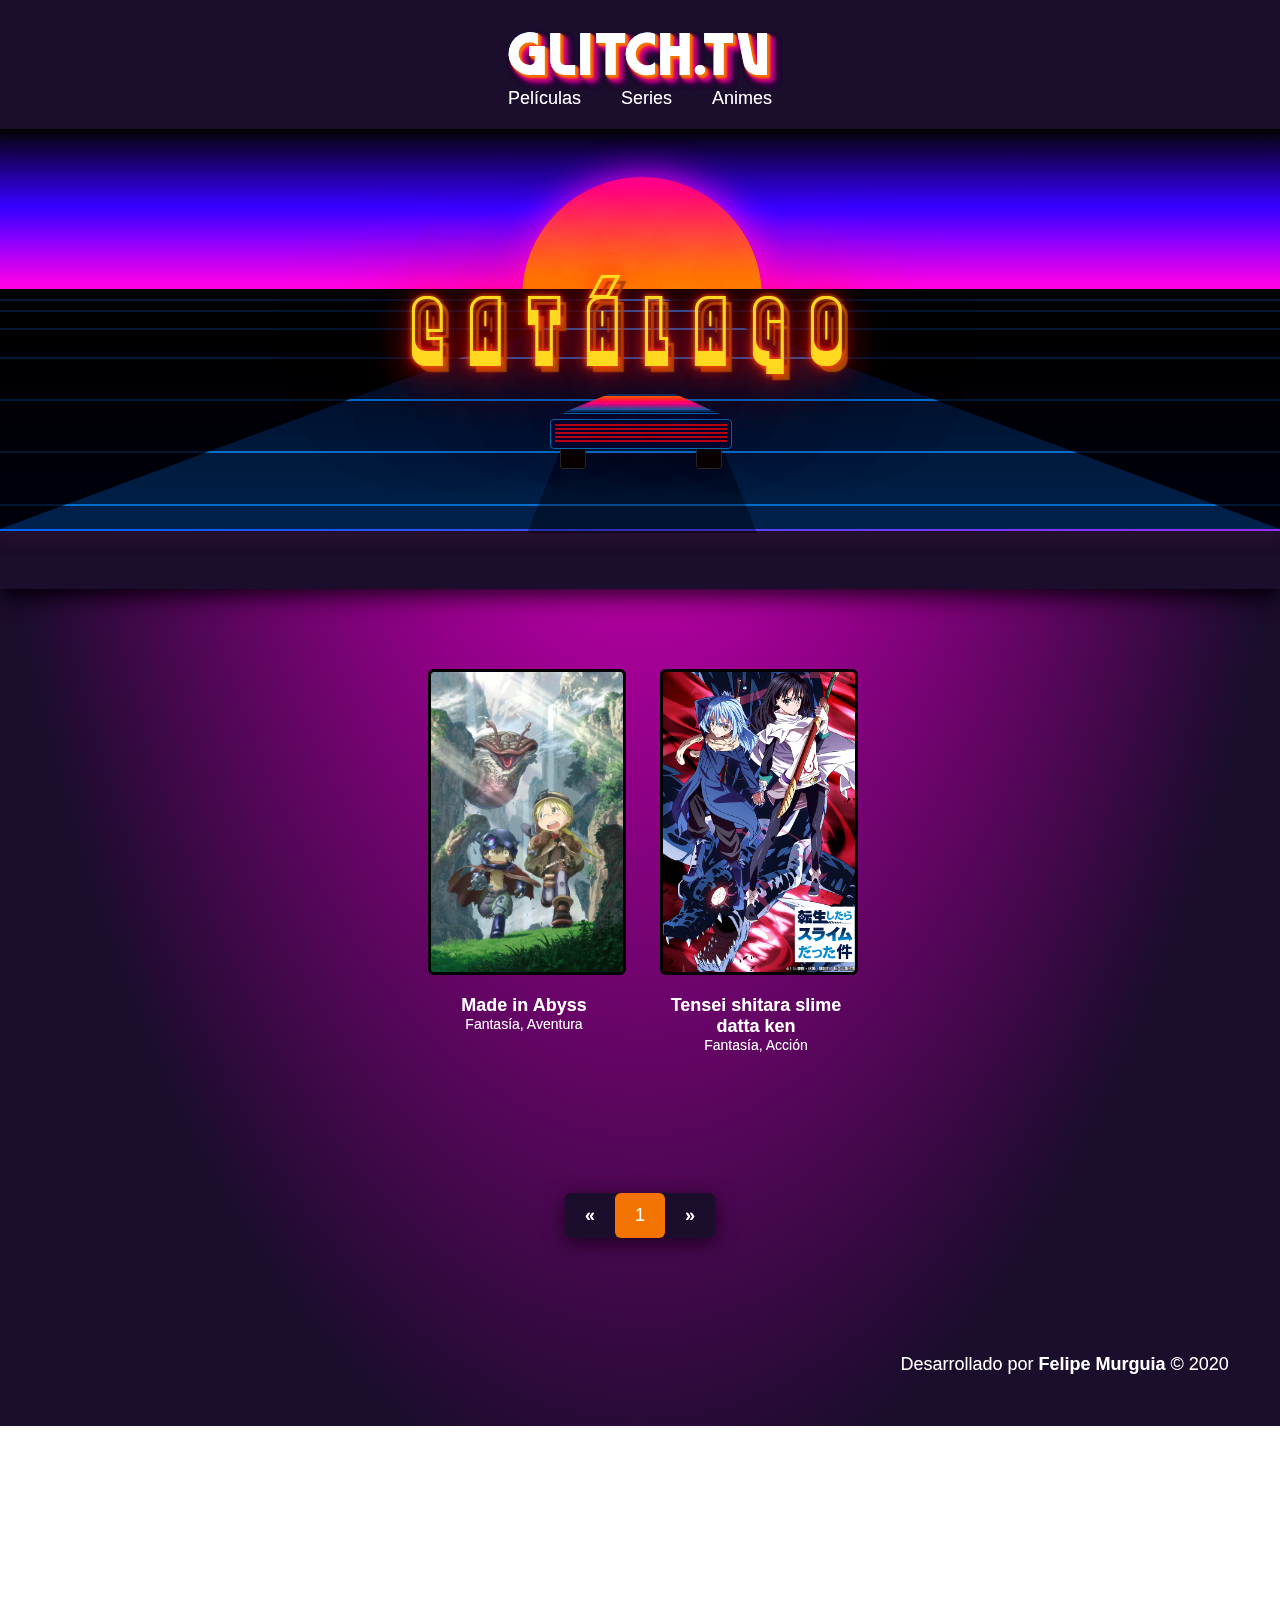
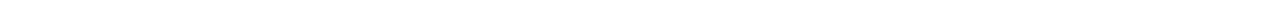
<file: anime.html>
<!DOCTYPE html>
<html>
  <head>
    <meta charset="UTF-8" />
    <title>Cargando...</title>
    <meta name="viewport" content="width=device-width, initial-scale=1" />
    <link rel="stylesheet" href="./assets/css/plyr.css" />
    <link rel="stylesheet" href="./assets/css/index.css" />
    <link rel="stylesheet" href="./assets/css/reusable.css" />

    <style>
      body {
        background: radial-gradient(
          ellipse farthest-corner at center top,
          rgb(170, 0, 78) 0%,
          rgb(109, 0, 166) 100%
        );
      }
    </style>
  </head>

  <body onload="loadAnime();">
    <header class="content_nav">
      <a
        href="./index.html"
        class="glitch_nav_text no_select"
        data-glitch="Glitch.TV"
        >Glitch.TV</a
      >
      <nav class="flex_row center_flex">
        <a class="navigation_element" href="./catalogo_peliculas.html"
          >Películas</a
        >
        <a class="navigation_element" href="./catalogo_series.html">Series</a>
        <a class="navigation_element" href="./catalogo_animes.html">Animes</a>
      </nav>
    </header>

    <div id="circular_loader" class="circular_loader"><div></div></div>

    <section
      id="principal_section"
      class="flex_column center_flex"
      style="padding: 60px 0"
    >
      <div class="movie_info_container">
        <div class="flex_row">
          <div class="movie_poster">
            <img id="movie_poster" />
          </div>
          <div class="movie_info">
            <h1 id="movie_title" class="movie_title mg_bottom"></h1>
            <ul class="movie_details">
              <li>Género: <span id="movie_gender"></span></li>
              <li>Año de estreno: <span id="movie_year"></span></li>
            </ul>
          </div>
        </div>

        <div class="movie_sinopsis justify_text">
          <h1 class="mg_bottom" style="text-align: center">Sinopsis</h1>
          <span id="movie_sinopsis"> </span>
        </div>
      </div>

      <div class="pagination no_select">
        <a class="big_prev center_flex" onclick="prevEpisode();"
          ><b>&laquo;</b></a
        >
        <a class="listacapitulos center_flex active">
          Lista de episodios
          <select
            id="select_episodes"
            style="margin-top: 10px"
            onchange="setEpisodeNumber(getEpisodeNumber())"
          ></select>
        </a>
        <a class="big_next center_flex" onclick="nextEpisode();"
          ><b>&raquo;</b></a
        >
      </div>

      <div class="video_container" style="margin: 0">
        <video id="player" controls playsinline poster="">
          <source id="video_source" type="video/mp4" />
        </video>
      </div>
    </section>

    <footer class="footer_copyright">
      Desarrollado por
      <a class="bold" href="https://felipemurguia.com" target="blank"
        ><b>Felipe Murguia</b></a
      >
      © 2020
    </footer>

    <script type="text/javascript" src="./assets/js/plyr.js"></script>
    <script type="text/javascript" src="./assets/js/index.js"></script>
    <script type="text/javascript" src="./assets/js/plyrplayer.js"></script>
  </body>
</html>
</file>
<file: assets/css/plyr.css>
/*Este cumulo de código, es uno que te proporciona Plyr Player. Plyr es un reproductor que personaliza al default de Chrome. Agrega un mejor botón,
barra de reproducción, pantalla completa, pantalla fija y con la capacidad de soportar varios subtítulos*/
@keyframes plyr-progress{to{background-position:25px 0}}@keyframes plyr-popup{0%{opacity:.5;transform:translateY(10px)}to{opacity:1;transform:translateY(0)}}@keyframes plyr-fade-in{from{opacity:0}to{opacity:1}}.plyr{-moz-osx-font-smoothing:grayscale;-webkit-font-smoothing:antialiased;direction:ltr;font-family:Avenir,"Avenir Next","Helvetica Neue","Segoe UI",Helvetica,Arial,sans-serif;font-variant-numeric:tabular-nums;font-weight:500;line-height:1.7;max-width:100%;min-width:200px;position:relative;text-shadow:none;transition:box-shadow .3s ease}.plyr audio,.plyr video{border-radius:inherit;height:auto;vertical-align:middle;width:100%}.plyr button{font:inherit;line-height:inherit;width:auto}.plyr:focus{outline:0}.plyr--full-ui{box-sizing:border-box}.plyr--full-ui *,.plyr--full-ui ::after,.plyr--full-ui ::before{box-sizing:inherit}.plyr--full-ui a,.plyr--full-ui button,.plyr--full-ui input,.plyr--full-ui label{touch-action:manipulation}.plyr__badge{background:#4f5b5f;border-radius:2px;color:#fff;font-size:9px;line-height:1;padding:3px 4px}.plyr--full-ui ::-webkit-media-text-track-container{display:none}.plyr__captions{animation:plyr-fade-in .3s ease;bottom:0;color:#fff;display:none;font-size:14px;left:0;padding:10px;position:absolute;text-align:center;transition:transform .4s ease-in-out;width:100%}.plyr__captions .plyr__caption{background:rgba(0,0,0,.8);border-radius:2px;-webkit-box-decoration-break:clone;box-decoration-break:clone;line-height:185%;padding:.2em .5em;white-space:pre-wrap}.plyr__captions .plyr__caption div{display:inline}.plyr__captions span:empty{display:none}@media (min-width:480px){.plyr__captions{font-size:16px;padding:20px}}@media (min-width:768px){.plyr__captions{font-size:18px}}.plyr--captions-active .plyr__captions{display:block}.plyr:not(.plyr--hide-controls) .plyr__controls:not(:empty)~.plyr__captions{transform:translateY(-40px)}.plyr__control{background:0 0;border:0;border-radius:3px;color:inherit;cursor:pointer;flex-shrink:0;overflow:visible;padding:7px;position:relative;transition:all .3s ease}.plyr__control svg{display:block;fill:currentColor;height:18px;pointer-events:none;width:18px}.plyr__control:focus{outline:0}.plyr__control.plyr__tab-focus{box-shadow:0 0 0 5px rgba(26,175,255,.5);outline:0}a.plyr__control{text-decoration:none}a.plyr__control::after,a.plyr__control::before{display:none}.plyr__control.plyr__control--pressed .icon--not-pressed,.plyr__control.plyr__control--pressed .label--not-pressed,.plyr__control:not(.plyr__control--pressed) .icon--pressed,.plyr__control:not(.plyr__control--pressed) .label--pressed{display:none}.plyr--audio .plyr__control.plyr__tab-focus,.plyr--audio .plyr__control:hover,.plyr--audio .plyr__control[aria-expanded=true]{background:#1aafff;color:#fff}.plyr--video .plyr__control svg{filter:drop-shadow(0 1px 1px rgba(0, 0, 0, .15))}.plyr--video .plyr__control.plyr__tab-focus,.plyr--video .plyr__control:hover,.plyr--video .plyr__control[aria-expanded=true]{background:#1aafff;color:#fff}.plyr__control--overlaid{background:rgba(26,175,255,.8);border:0;border-radius:100%;box-shadow:0 1px 1px rgba(0,0,0,.15);color:#fff;display:none;left:50%;padding:15px;position:absolute;top:50%;transform:translate(-50%,-50%);z-index:2}.plyr__control--overlaid svg{left:2px;position:relative}.plyr__control--overlaid:focus,.plyr__control--overlaid:hover{background:#1aafff}.plyr--playing .plyr__control--overlaid{opacity:0;visibility:hidden}.plyr--full-ui.plyr--video .plyr__control--overlaid{display:block}.plyr--full-ui ::-webkit-media-controls{display:none}.plyr__controls{align-items:center;display:flex;justify-content:flex-end;text-align:center}.plyr__controls .plyr__menu,.plyr__controls .plyr__progress,.plyr__controls .plyr__time,.plyr__controls .plyr__volume,.plyr__controls>.plyr__control{margin-left:5px}.plyr__controls .plyr__menu+.plyr__control,.plyr__controls .plyr__progress+.plyr__control,.plyr__controls>.plyr__control+.plyr__control,.plyr__controls>.plyr__control+.plyr__menu{margin-left:2px}.plyr__controls>.plyr__control:first-child,.plyr__controls>.plyr__control:first-child+[data-plyr=pause]{margin-left:0;margin-right:auto}.plyr__controls:empty{display:none}@media (min-width:480px){.plyr__controls .plyr__menu,.plyr__controls .plyr__progress,.plyr__controls .plyr__time,.plyr__controls .plyr__volume,.plyr__controls>.plyr__control{margin-left:10px}}.plyr--audio .plyr__controls{background:#fff;border-radius:inherit;color:#4f5b5f;padding:10px}.plyr--video .plyr__controls{background:linear-gradient(rgba(0,0,0,0),rgba(0,0,0,.7));border-bottom-left-radius:inherit;border-bottom-right-radius:inherit;bottom:0;color:#fff;left:0;padding:20px 5px 5px;position:absolute;right:0;transition:opacity .4s ease-in-out,transform .4s ease-in-out;z-index:3}@media (min-width:480px){.plyr--video .plyr__controls{padding:35px 10px 10px}}.plyr--video.plyr--hide-controls .plyr__controls{opacity:0;pointer-events:none;transform:translateY(100%)}.plyr [data-plyr=airplay],.plyr [data-plyr=captions],.plyr [data-plyr=fullscreen],.plyr [data-plyr=pip]{display:none}.plyr--airplay-supported [data-plyr=airplay],.plyr--captions-enabled [data-plyr=captions],.plyr--fullscreen-enabled [data-plyr=fullscreen],.plyr--pip-supported [data-plyr=pip]{display:inline-block}.plyr__video-embed{height:0;padding-bottom:56.25%;position:relative}.plyr__video-embed iframe{border:0;height:100%;left:0;position:absolute;top:0;-webkit-user-select:none;-moz-user-select:none;-ms-user-select:none;user-select:none;width:100%}.plyr--full-ui .plyr__video-embed>.plyr__video-embed__container{padding-bottom:240%;position:relative;transform:translateY(-38.28125%)}.plyr__menu{display:flex;position:relative}.plyr__menu .plyr__control svg{transition:transform .3s ease}.plyr__menu .plyr__control[aria-expanded=true] svg{transform:rotate(90deg)}.plyr__menu .plyr__control[aria-expanded=true] .plyr__tooltip{display:none}.plyr__menu__container{animation:plyr-popup .2s ease;background:rgba(255,255,255,.9);border-radius:4px;bottom:100%;box-shadow:0 1px 2px rgba(0,0,0,.15);color:#4f5b5f;font-size:16px;margin-bottom:10px;position:absolute;right:-3px;text-align:left;white-space:nowrap;z-index:3}.plyr__menu__container>div{overflow:hidden;transition:height .35s cubic-bezier(.4,0,.2,1),width .35s cubic-bezier(.4,0,.2,1)}.plyr__menu__container::after{border:4px solid transparent;border-top-color:rgba(255,255,255,.9);content:'';height:0;position:absolute;right:15px;top:100%;width:0}.plyr__menu__container [role=menu]{padding:7px}.plyr__menu__container [role=menuitem],.plyr__menu__container [role=menuitemradio]{margin-top:2px}.plyr__menu__container [role=menuitem]:first-child,.plyr__menu__container [role=menuitemradio]:first-child{margin-top:0}.plyr__menu__container .plyr__control{align-items:center;color:#4f5b5f;display:flex;font-size:14px;padding:4px 11px;-webkit-user-select:none;-moz-user-select:none;-ms-user-select:none;user-select:none;width:100%}.plyr__menu__container .plyr__control>span{align-items:inherit;display:flex;width:100%}.plyr__menu__container .plyr__control::after{border:4px solid transparent;content:'';position:absolute;top:50%;transform:translateY(-50%)}.plyr__menu__container .plyr__control--forward{padding-right:28px}.plyr__menu__container .plyr__control--forward::after{border-left-color:rgba(79,91,95,.8);right:5px}.plyr__menu__container .plyr__control--forward.plyr__tab-focus::after,.plyr__menu__container .plyr__control--forward:hover::after{border-left-color:currentColor}.plyr__menu__container .plyr__control--back{font-weight:500;margin:7px;margin-bottom:3px;padding-left:28px;position:relative;width:calc(100% - 14px)}.plyr__menu__container .plyr__control--back::after{border-right-color:rgba(79,91,95,.8);left:7px}.plyr__menu__container .plyr__control--back::before{background:#b7c5cd;box-shadow:0 1px 0 #fff;content:'';height:1px;left:0;margin-top:4px;overflow:hidden;position:absolute;right:0;top:100%}.plyr__menu__container .plyr__control--back.plyr__tab-focus::after,.plyr__menu__container .plyr__control--back:hover::after{border-right-color:currentColor}.plyr__menu__container .plyr__control[role=menuitemradio]{padding-left:7px}.plyr__menu__container .plyr__control[role=menuitemradio]::after,.plyr__menu__container .plyr__control[role=menuitemradio]::before{border-radius:100%}.plyr__menu__container .plyr__control[role=menuitemradio]::before{background:rgba(0,0,0,.1);content:'';display:block;flex-shrink:0;height:16px;margin-right:10px;transition:all .3s ease;width:16px}.plyr__menu__container .plyr__control[role=menuitemradio]::after{background:#fff;border:0;height:6px;left:12px;opacity:0;top:50%;transform:translateY(-50%) scale(0);transition:transform .3s ease,opacity .3s ease;width:6px}.plyr__menu__container .plyr__control[role=menuitemradio][aria-checked=true]::before{background:#1aafff}.plyr__menu__container .plyr__control[role=menuitemradio][aria-checked=true]::after{opacity:1;transform:translateY(-50%) scale(1)}.plyr__menu__container .plyr__control[role=menuitemradio].plyr__tab-focus::before,.plyr__menu__container .plyr__control[role=menuitemradio]:hover::before{background:rgba(0,0,0,.1)}.plyr__menu__container .plyr__menu__value{align-items:center;display:flex;margin-left:auto;margin-right:-5px;overflow:hidden;padding-left:25px;pointer-events:none}.plyr--full-ui input[type=range]{-webkit-appearance:none;background:0 0;border:0;border-radius:28px;color:#1aafff;display:block;height:20px;margin:0;padding:0;transition:box-shadow .3s ease;width:100%}.plyr--full-ui input[type=range]::-webkit-slider-runnable-track{background:0 0;border:0;border-radius:3px;height:6px;transition:box-shadow .3s ease;-webkit-user-select:none;user-select:none;background-image:linear-gradient(to right,currentColor var(--value,0),transparent var(--value,0))}.plyr--full-ui input[type=range]::-webkit-slider-thumb{background:#fff;border:0;border-radius:100%;box-shadow:0 1px 1px rgba(0,0,0,.15),0 0 0 1px rgba(47,52,61,.2);height:14px;position:relative;transition:all .2s ease;width:14px;-webkit-appearance:none;margin-top:-4px}.plyr--full-ui input[type=range]::-moz-range-track{background:0 0;border:0;border-radius:3px;height:6px;transition:box-shadow .3s ease;-moz-user-select:none;user-select:none}.plyr--full-ui input[type=range]::-moz-range-thumb{background:#fff;border:0;border-radius:100%;box-shadow:0 1px 1px rgba(0,0,0,.15),0 0 0 1px rgba(47,52,61,.2);height:14px;position:relative;transition:all .2s ease;width:14px}.plyr--full-ui input[type=range]::-moz-range-progress{background:currentColor;border-radius:3px;height:6px}.plyr--full-ui input[type=range]::-ms-track{background:0 0;border:0;border-radius:3px;height:6px;transition:box-shadow .3s ease;-ms-user-select:none;user-select:none;color:transparent}.plyr--full-ui input[type=range]::-ms-fill-upper{background:0 0;border:0;border-radius:3px;height:6px;transition:box-shadow .3s ease;-ms-user-select:none;user-select:none}.plyr--full-ui input[type=range]::-ms-fill-lower{background:0 0;border:0;border-radius:3px;height:6px;transition:box-shadow .3s ease;-ms-user-select:none;user-select:none;background:currentColor}.plyr--full-ui input[type=range]::-ms-thumb{background:#fff;border:0;border-radius:100%;box-shadow:0 1px 1px rgba(0,0,0,.15),0 0 0 1px rgba(47,52,61,.2);height:14px;position:relative;transition:all .2s ease;width:14px;margin-top:0}.plyr--full-ui input[type=range]::-ms-tooltip{display:none}.plyr--full-ui input[type=range]:focus{outline:0}.plyr--full-ui input[type=range]::-moz-focus-outer{border:0}.plyr--full-ui input[type=range].plyr__tab-focus::-webkit-slider-runnable-track{box-shadow:0 0 0 5px rgba(26,175,255,.5);outline:0}.plyr--full-ui input[type=range].plyr__tab-focus::-moz-range-track{box-shadow:0 0 0 5px rgba(26,175,255,.5);outline:0}.plyr--full-ui input[type=range].plyr__tab-focus::-ms-track{box-shadow:0 0 0 5px rgba(26,175,255,.5);outline:0}.plyr--full-ui.plyr--video input[type=range]::-webkit-slider-runnable-track{background-color:rgba(255,255,255,.25)}.plyr--full-ui.plyr--video input[type=range]::-moz-range-track{background-color:rgba(255,255,255,.25)}.plyr--full-ui.plyr--video input[type=range]::-ms-track{background-color:rgba(255,255,255,.25)}.plyr--full-ui.plyr--video input[type=range]:active::-webkit-slider-thumb{box-shadow:0 1px 1px rgba(0,0,0,.15),0 0 0 1px rgba(47,52,61,.2),0 0 0 3px rgba(255,255,255,.5)}.plyr--full-ui.plyr--video input[type=range]:active::-moz-range-thumb{box-shadow:0 1px 1px rgba(0,0,0,.15),0 0 0 1px rgba(47,52,61,.2),0 0 0 3px rgba(255,255,255,.5)}.plyr--full-ui.plyr--video input[type=range]:active::-ms-thumb{box-shadow:0 1px 1px rgba(0,0,0,.15),0 0 0 1px rgba(47,52,61,.2),0 0 0 3px rgba(255,255,255,.5)}.plyr--full-ui.plyr--audio input[type=range]::-webkit-slider-runnable-track{background-color:rgba(183,197,205,.66)}.plyr--full-ui.plyr--audio input[type=range]::-moz-range-track{background-color:rgba(183,197,205,.66)}.plyr--full-ui.plyr--audio input[type=range]::-ms-track{background-color:rgba(183,197,205,.66)}.plyr--full-ui.plyr--audio input[type=range]:active::-webkit-slider-thumb{box-shadow:0 1px 1px rgba(0,0,0,.15),0 0 0 1px rgba(47,52,61,.2),0 0 0 3px rgba(0,0,0,.1)}.plyr--full-ui.plyr--audio input[type=range]:active::-moz-range-thumb{box-shadow:0 1px 1px rgba(0,0,0,.15),0 0 0 1px rgba(47,52,61,.2),0 0 0 3px rgba(0,0,0,.1)}.plyr--full-ui.plyr--audio input[type=range]:active::-ms-thumb{box-shadow:0 1px 1px rgba(0,0,0,.15),0 0 0 1px rgba(47,52,61,.2),0 0 0 3px rgba(0,0,0,.1)}.plyr__poster{background-color:#000;background-position:50% 50%;background-repeat:no-repeat;background-size:contain;height:100%;left:0;opacity:0;position:absolute;top:0;transition:opacity .2s ease;width:100%;z-index:1}.plyr--stopped.plyr__poster-enabled .plyr__poster{opacity:1}.plyr__time{font-size:14px}.plyr__time+.plyr__time::before{content:'\2044';margin-right:10px}@media (max-width:767px){.plyr__time+.plyr__time{display:none}}.plyr--video .plyr__time{text-shadow:0 1px 1px rgba(0,0,0,.15)}.plyr__tooltip{background:rgba(255,255,255,.9);border-radius:3px;bottom:100%;box-shadow:0 1px 2px rgba(0,0,0,.15);color:#4f5b5f;font-size:14px;font-weight:500;left:50%;line-height:1.3;margin-bottom:10px;opacity:0;padding:5px 7.5px;pointer-events:none;position:absolute;transform:translate(-50%,10px) scale(.8);transform-origin:50% 100%;transition:transform .2s .1s ease,opacity .2s .1s ease;white-space:nowrap;z-index:2}.plyr__tooltip::before{border-left:4px solid transparent;border-right:4px solid transparent;border-top:4px solid rgba(255,255,255,.9);bottom:-4px;content:'';height:0;left:50%;position:absolute;transform:translateX(-50%);width:0;z-index:2}.plyr .plyr__control.plyr__tab-focus .plyr__tooltip,.plyr .plyr__control:hover .plyr__tooltip,.plyr__tooltip--visible{opacity:1;transform:translate(-50%,0) scale(1)}.plyr .plyr__control:hover .plyr__tooltip{z-index:3}.plyr__controls>.plyr__control:first-child .plyr__tooltip,.plyr__controls>.plyr__control:first-child+.plyr__control .plyr__tooltip{left:0;transform:translate(0,10px) scale(.8);transform-origin:0 100%}.plyr__controls>.plyr__control:first-child .plyr__tooltip::before,.plyr__controls>.plyr__control:first-child+.plyr__control .plyr__tooltip::before{left:16px}.plyr__controls>.plyr__control:last-child .plyr__tooltip{left:auto;right:0;transform:translate(0,10px) scale(.8);transform-origin:100% 100%}.plyr__controls>.plyr__control:last-child .plyr__tooltip::before{left:auto;right:16px;transform:translateX(50%)}.plyr__controls>.plyr__control:first-child .plyr__tooltip--visible,.plyr__controls>.plyr__control:first-child+.plyr__control .plyr__tooltip--visible,.plyr__controls>.plyr__control:first-child+.plyr__control.plyr__tab-focus .plyr__tooltip,.plyr__controls>.plyr__control:first-child+.plyr__control:hover .plyr__tooltip,.plyr__controls>.plyr__control:first-child.plyr__tab-focus .plyr__tooltip,.plyr__controls>.plyr__control:first-child:hover .plyr__tooltip,.plyr__controls>.plyr__control:last-child .plyr__tooltip--visible,.plyr__controls>.plyr__control:last-child.plyr__tab-focus .plyr__tooltip,.plyr__controls>.plyr__control:last-child:hover .plyr__tooltip{transform:translate(0,0) scale(1)}.plyr--video{background:#000;overflow:hidden}.plyr--video.plyr--menu-open{overflow:visible}.plyr__video-wrapper{background:#000;border-radius:inherit;overflow:hidden;position:relative;z-index:0}.plyr__progress{flex:1;left:7px;margin-right:14px;position:relative}.plyr__progress input[type=range],.plyr__progress__buffer{margin-left:-7px;margin-right:-7px;width:calc(100% + 14px)}.plyr__progress input[type=range]{position:relative;z-index:2}.plyr__progress .plyr__tooltip{font-size:14px;left:0}.plyr__progress__buffer{-webkit-appearance:none;background:0 0;border:0;border-radius:100px;height:6px;left:0;margin-top:-3px;padding:0;position:absolute;top:50%}.plyr__progress__buffer::-webkit-progress-bar{background:0 0;transition:width .2s ease}.plyr__progress__buffer::-webkit-progress-value{background:currentColor;border-radius:100px;min-width:6px}.plyr__progress__buffer::-moz-progress-bar{background:currentColor;border-radius:100px;min-width:6px;transition:width .2s ease}.plyr__progress__buffer::-ms-fill{border-radius:100px;transition:width .2s ease}.plyr--video .plyr__progress__buffer{box-shadow:0 1px 1px rgba(0,0,0,.15);color:rgba(255,255,255,.25)}.plyr--audio .plyr__progress__buffer{color:rgba(183,197,205,.66)}.plyr--loading .plyr__progress__buffer{animation:plyr-progress 1s linear infinite;background-image:linear-gradient(-45deg,rgba(47,52,61,.6) 25%,transparent 25%,transparent 50%,rgba(47,52,61,.6) 50%,rgba(47,52,61,.6) 75%,transparent 75%,transparent);background-repeat:repeat-x;background-size:25px 25px;color:transparent}.plyr--video.plyr--loading .plyr__progress__buffer{background-color:rgba(255,255,255,.25)}.plyr--audio.plyr--loading .plyr__progress__buffer{background-color:rgba(183,197,205,.66)}.plyr__volume{align-items:center;display:flex;flex:1;position:relative}.plyr__volume input[type=range]{margin-left:5px;position:relative;z-index:2}@media (min-width:480px){.plyr__volume{max-width:90px}}@media (min-width:768px){.plyr__volume{max-width:110px}}.plyr--is-ios .plyr__volume{display:none!important}.plyr--is-ios.plyr--vimeo [data-plyr=mute]{display:none!important}.plyr:-webkit-full-screen{background:#000;border-radius:0!important;height:100%;margin:0;width:100%}.plyr:-moz-full-screen{background:#000;border-radius:0!important;height:100%;margin:0;width:100%}.plyr:-ms-fullscreen{background:#000;border-radius:0!important;height:100%;margin:0;width:100%}.plyr:fullscreen{background:#000;border-radius:0!important;height:100%;margin:0;width:100%}.plyr:-webkit-full-screen video{height:100%}.plyr:-moz-full-screen video{height:100%}.plyr:-ms-fullscreen video{height:100%}.plyr:fullscreen video{height:100%}.plyr:-webkit-full-screen .plyr__video-wrapper{height:100%;width:100%}.plyr:-moz-full-screen .plyr__video-wrapper{height:100%;width:100%}.plyr:-ms-fullscreen .plyr__video-wrapper{height:100%;width:100%}.plyr:fullscreen .plyr__video-wrapper{height:100%;width:100%}.plyr:-webkit-full-screen .plyr__video-embed{overflow:visible}.plyr:-moz-full-screen .plyr__video-embed{overflow:visible}.plyr:-ms-fullscreen .plyr__video-embed{overflow:visible}.plyr:fullscreen .plyr__video-embed{overflow:visible}.plyr:-webkit-full-screen.plyr--vimeo .plyr__video-wrapper{height:0;top:50%;transform:translateY(-50%)}.plyr:-moz-full-screen.plyr--vimeo .plyr__video-wrapper{height:0;top:50%;transform:translateY(-50%)}.plyr:-ms-fullscreen.plyr--vimeo .plyr__video-wrapper{height:0;top:50%;transform:translateY(-50%)}.plyr:fullscreen.plyr--vimeo .plyr__video-wrapper{height:0;top:50%;transform:translateY(-50%)}.plyr:-webkit-full-screen .plyr__control .icon--exit-fullscreen{display:block}.plyr:-moz-full-screen .plyr__control .icon--exit-fullscreen{display:block}.plyr:-ms-fullscreen .plyr__control .icon--exit-fullscreen{display:block}.plyr:fullscreen .plyr__control .icon--exit-fullscreen{display:block}.plyr:-webkit-full-screen .plyr__control .icon--exit-fullscreen+svg{display:none}.plyr:-moz-full-screen .plyr__control .icon--exit-fullscreen+svg{display:none}.plyr:-ms-fullscreen .plyr__control .icon--exit-fullscreen+svg{display:none}.plyr:fullscreen .plyr__control .icon--exit-fullscreen+svg{display:none}.plyr:-webkit-full-screen.plyr--hide-controls{cursor:none}.plyr:-moz-full-screen.plyr--hide-controls{cursor:none}.plyr:-ms-fullscreen.plyr--hide-controls{cursor:none}.plyr:fullscreen.plyr--hide-controls{cursor:none}@media (min-width:1024px){.plyr:-webkit-full-screen .plyr__captions{font-size:21px}.plyr:-moz-full-screen .plyr__captions{font-size:21px}.plyr:-ms-fullscreen .plyr__captions{font-size:21px}.plyr:fullscreen .plyr__captions{font-size:21px}}.plyr:-webkit-full-screen{background:#000;border-radius:0!important;height:100%;margin:0;width:100%}.plyr:-webkit-full-screen video{height:100%}.plyr:-webkit-full-screen .plyr__video-wrapper{height:100%;width:100%}.plyr:-webkit-full-screen .plyr__video-embed{overflow:visible}.plyr:-webkit-full-screen.plyr--vimeo .plyr__video-wrapper{height:0;top:50%;transform:translateY(-50%)}.plyr:-webkit-full-screen .plyr__control .icon--exit-fullscreen{display:block}.plyr:-webkit-full-screen .plyr__control .icon--exit-fullscreen+svg{display:none}.plyr:-webkit-full-screen.plyr--hide-controls{cursor:none}@media (min-width:1024px){.plyr:-webkit-full-screen .plyr__captions{font-size:21px}}.plyr:-moz-full-screen{background:#000;border-radius:0!important;height:100%;margin:0;width:100%}.plyr:-moz-full-screen video{height:100%}.plyr:-moz-full-screen .plyr__video-wrapper{height:100%;width:100%}.plyr:-moz-full-screen .plyr__video-embed{overflow:visible}.plyr:-moz-full-screen.plyr--vimeo .plyr__video-wrapper{height:0;top:50%;transform:translateY(-50%)}.plyr:-moz-full-screen .plyr__control .icon--exit-fullscreen{display:block}.plyr:-moz-full-screen .plyr__control .icon--exit-fullscreen+svg{display:none}.plyr:-moz-full-screen.plyr--hide-controls{cursor:none}@media (min-width:1024px){.plyr:-moz-full-screen .plyr__captions{font-size:21px}}.plyr:-ms-fullscreen{background:#000;border-radius:0!important;height:100%;margin:0;width:100%}.plyr:-ms-fullscreen video{height:100%}.plyr:-ms-fullscreen .plyr__video-wrapper{height:100%;width:100%}.plyr:-ms-fullscreen .plyr__video-embed{overflow:visible}.plyr:-ms-fullscreen.plyr--vimeo .plyr__video-wrapper{height:0;top:50%;transform:translateY(-50%)}.plyr:-ms-fullscreen .plyr__control .icon--exit-fullscreen{display:block}.plyr:-ms-fullscreen .plyr__control .icon--exit-fullscreen+svg{display:none}.plyr:-ms-fullscreen.plyr--hide-controls{cursor:none}@media (min-width:1024px){.plyr:-ms-fullscreen .plyr__captions{font-size:21px}}.plyr--fullscreen-fallback{background:#000;border-radius:0!important;height:100%;margin:0;width:100%;bottom:0;left:0;position:fixed;right:0;top:0;z-index:10000000}.plyr--fullscreen-fallback video{height:100%}.plyr--fullscreen-fallback .plyr__video-wrapper{height:100%;width:100%}.plyr--fullscreen-fallback .plyr__video-embed{overflow:visible}.plyr--fullscreen-fallback.plyr--vimeo .plyr__video-wrapper{height:0;top:50%;transform:translateY(-50%)}.plyr--fullscreen-fallback .plyr__control .icon--exit-fullscreen{display:block}.plyr--fullscreen-fallback .plyr__control .icon--exit-fullscreen+svg{display:none}.plyr--fullscreen-fallback.plyr--hide-controls{cursor:none}@media (min-width:1024px){.plyr--fullscreen-fallback .plyr__captions{font-size:21px}}.plyr__ads{border-radius:inherit;bottom:0;cursor:pointer;left:0;overflow:hidden;position:absolute;right:0;top:0;z-index:-1}.plyr__ads>div,.plyr__ads>div iframe{height:100%;position:absolute;width:100%}.plyr__ads::after{background:rgba(47,52,61,.8);border-radius:2px;bottom:10px;color:#fff;content:attr(data-badge-text);font-size:11px;padding:2px 6px;pointer-events:none;position:absolute;right:10px;z-index:3}.plyr__ads::after:empty{display:none}.plyr__cues{background:currentColor;display:block;height:6px;left:0;margin:-3px 0 0;opacity:.8;position:absolute;top:50%;width:3px;z-index:3}.plyr--no-transition{transition:none!important}.plyr__sr-only{clip:rect(1px,1px,1px,1px);overflow:hidden;border:0!important;height:1px!important;padding:0!important;position:absolute!important;width:1px!important}.plyr [hidden]{display:none!important}
</file>
<file: assets/css/index.css>
:root {
  --darkPurple: #241734;
}

@font-face {
  font-family: "Neon Font";
  src: url("../fonts/neon.ttf");
}

@font-face {
  font-family: "Archivo Black";
  font-style: normal;
  font-weight: 400;
  src: url("../fonts/Archivo_Black.ttf");
}

@font-face {
  font-family: "Neon Title";
  font-style: normal;
  font-weight: 400;
  src: url("../fonts/neon2.ttf");
}

.content_nav {
  z-index: 100;
  padding: 20px;
  position: relative;
  background-color: var(--darkPurple);
  box-shadow: 0 0 20px rgba(0, 0, 0, 0.4);
}

.navigation_element {
  margin: 0 20px;
}

.popular_movies {
  padding: 60px;
  background-color: var(--darkPurple);
}

.popular_movies_text {
  height: 60px;
  margin-bottom: 40px;
}

.neon,
.flux {
  font-family: "Neon Font", sans-serif;
}

.neon {
  font-size: 60px;
  color: #fb4264;
  text-shadow: 0 0 20px #f40a35;
  animation: neon 2s ease infinite;
}

.flux {
  font-size: 50px;
  color: #426dfb;
  padding-top: 9px;
  margin: 0 0 0 20px;
  text-decoration: underline;
  text-shadow: 0 0 20px #2356ff;
  animation: flux 2s linear infinite;
}

@media screen and (max-width: 780px) {
  .popular_movies_text {
    height: 110px;
    margin-bottom: 60px;
    flex-direction: column;
  }

  .popular_movies_text,
  .popular_movies {
    justify-content: center;
  }

  .flux {
    margin: 0;
  }
}

@keyframes neon {
  50% {
    text-shadow: 0 0 2.5px #800e0b, 0 0 7.5px #800e0b, 0 0 2.5px #800e0b,
      0 0 2.5px #800e0b, 0 0 1px #800e0b, 2.5px 2.5px 0.5px #40340a;
    color: #806914;
  }
  0%,
  100% {
    text-shadow: 0 0 5px #fa1c16, 0 0 15px #fa1c16, 0 0 50px #fa1c16,
      0 0 50px #fa1c16, 0 0 2px #fed128, 2.5px 2.5px 0.5px #806914;
    color: #fed128;
  }
}

@keyframes flux {
  50% {
    text-shadow: 0 0 2.5px #082180, 0 0 7.5px #082180, 0 0 2.5px #082180,
      0 0 2.5px #082180, 0 0 1px #082180, 2.5px 2.5px 0.5px #0a3940;
    color: #146c80;
  }
  0%,
  100% {
    text-shadow: 0 0 5px #1041ff, 0 0 15px #1041ff, 0 0 50px #1041ff,
      0 0 50px #1041ff, 0 0 2px #8bfdfe, 2.5px 2.5px 0.5px #147280;
    color: #28d7fe;
  }
}

.glitch_text {
  font-size: 50px;
  position: relative;
  text-transform: uppercase;
  text-shadow: 2px 2px 2px black;
  font-family: "Archivo Black", sans-serif;
}

@media screen and (max-width: 500px) {
  .glitch_text {
    font-size: 40px;
  }
}

.glitch_text::before,
.glitch_text::after {
  top: 0;
  left: 0;
  width: 100%;
  height: 100%;
  position: absolute;
  content: attr(data-text);
  background: var(--darkPurple);
}

.glitch_text::after {
  left: -2px;
  text-shadow: -2px 0 #b300fc;
  clip: rect(85px, 550px, 140px, 0);
  animation: glitch-anim 5s infinite linear alternate-reverse;
}

@keyframes glitch-anim {
  0% {
    clip: rect(13px, 9999px, 149px, 0);
  }
  4.166666666666666% {
    clip: rect(35px, 9999px, 56px, 0);
  }
  8.333333333333332% {
    clip: rect(8px, 9999px, 113px, 0);
  }
  12.5% {
    clip: rect(6px, 9999px, 104px, 0);
  }
  16.666666666666664% {
    clip: rect(54px, 9999px, 144px, 0);
  }
  20.833333333333336% {
    clip: rect(120px, 9999px, 135px, 0);
  }
  25% {
    clip: rect(24px, 9999px, 142px, 0);
  }
  29.166666666666668% {
    clip: rect(96px, 9999px, 57px, 0);
  }
  33.33333333333333% {
    clip: rect(71px, 9999px, 55px, 0);
  }
  37.5% {
    clip: rect(150px, 9999px, 85px, 0);
  }
  41.66666666666667% {
    clip: rect(119px, 9999px, 3px, 0);
  }
  45.83333333333333% {
    clip: rect(11px, 9999px, 48px, 0);
  }
  50% {
    clip: rect(65px, 9999px, 92px, 0);
  }
  54.166666666666664% {
    clip: rect(85px, 9999px, 25px, 0);
  }
  58.333333333333336% {
    clip: rect(49px, 9999px, 11px, 0);
  }
  62.5% {
    clip: rect(144px, 9999px, 63px, 0);
  }
  66.66666666666666% {
    clip: rect(67px, 9999px, 79px, 0);
  }
  70.83333333333334% {
    clip: rect(87px, 9999px, 146px, 0);
  }
  75% {
    clip: rect(133px, 9999px, 141px, 0);
  }
  79.16666666666666% {
    clip: rect(93px, 9999px, 149px, 0);
  }
  83.33333333333334% {
    clip: rect(53px, 9999px, 66px, 0);
  }
  87.5% {
    clip: rect(84px, 9999px, 2px, 0);
  }
  91.66666666666666% {
    clip: rect(35px, 9999px, 95px, 0);
  }
  95.83333333333334% {
    clip: rect(39px, 9999px, 90px, 0);
  }
  100% {
    clip: rect(46px, 9999px, 53px, 0);
  }
}

.cool_btn {
  color: black;
  font-size: 25px;
  font-weight: 700;
  padding: 5px 30px;
  background: white;
  border: 3px solid black;
  font-family: "Raleway", sans-serif;
}

.cool_btn:hover {
  color: white;
  text-shadow: none;
  text-decoration: none;
  background-image: linear-gradient(90deg, #ff0090 0%, #e87400 100%);
}

/* MOVIE */
.movie_info_container,
.video_container {
  border-radius: 6px;
  background-color: rgba(0, 0, 0, 0.2);
  box-shadow: 0 5px 25px 0 rgba(0, 0, 0, 0.4);
}

.movie_info_container {
  padding: 30px;
  display: flex;
  position: relative;
  flex-direction: row;
  max-width: calc(1000px - 60px);
}

.movie_poster img {
  border: 0;
  width: 180px;
  height: 260px;
  border-radius: 6px;
  box-shadow: 5px 5px 10px 0 rgba(0, 0, 0, 0.6);
}

.movie_poster:hover img {
  transform: scale(1.08);
}

.movie_info {
  margin: 0 30px;
  width: 200px;
}

.movie_title {
  text-align: left;
}

.movie_details {
  margin: 0px;
  padding: 0px;
  text-align: left;
  list-style: none;
  line-height: 25px;
}

.movie_details span {
  color: #e87400;
  text-decoration: none;
}

.movie_sinopsis {
  line-height: 25px;
}

.video_container {
  width: 1000px;
  margin-top: 60px;
  padding: 0;
}

.video_container iframe {
  border: none;
  height: 500px;
  border-radius: 6px;
}

@media screen and (max-width: 850px) {
  h1 {
    font-size: 24px;
  }
  .movie_sinopsis {
    margin-top: 20px;
    font-size: 16px;
    line-height: 22px;
  }
  .movie_poster img {
    width: 140px;
    height: 200px;
  }
  .movie_info_container {
    flex-direction: column;
  }
  .movie_info {
    flex: 1;
    width: auto;
    font-size: 16px;
    line-height: 22px;
    margin: 0 0 0 30px;
  }
  .video_container iframe {
    height: 350px;
  }
}

@media screen and (max-width: 1060px) {
  .movie_info_container {
    margin: 0 60px;
  }
  .video_container {
    width: calc(100% - 120px);
  }
}

@media screen and (min-width: 501px) and (max-width: 600px) {
  .video_container iframe {
    height: 250px;
  }
}

@media screen and (max-width: 500px) {
  .video_container iframe {
    height: 220px;
  }
}
</file>
<file: assets/css/reusable.css>
:root {
  --darkPurple: #241734;
  --blue: #0066ff;
}

@font-face {
  font-family: "Rhino Sans";
  src: url("../fonts/Rhino_Sans.ttf");
}

* {
  margin: 0;
  padding: 0;
  transition: 250ms;
}

html {
  filter: contrast(110%);
}

body {
  color: white;
  font-size: 18px;
  min-height: 100vh;
  text-align: center;
  font-family: sans-serif;
  background: radial-gradient(
    ellipse farthest-corner at center top,
    #ff00dc 0%,
    var(--darkPurple) 75%
  );
}

body::-webkit-scrollbar {
  width: 12px;
  background-color: var(--darkPurple);
}

body::-webkit-scrollbar-thumb {
  background-color: var(--blue);
  border-radius: 6px;
}

@media screen and (max-width: 800px) {
  body {
    background: linear-gradient(#ff00dc 0%, var(--darkPurple) 25%);
  }
}

a {
  color: white;
  text-decoration: none;
}

a:hover {
  text-decoration: underline;
  text-shadow: -2px 0 2px #b300fc;
}

/* ====== */
/* Global */
/* ====== */
.pointer {
  cursor: pointer;
}

.mg_right {
  margin-right: 20px;
}

.mg_left {
  margin-left: 20px;
}

.mg_bottom {
  margin-bottom: 20px;
}

.mg_top {
  margin-top: 20px;
}

.mg_vertical {
  margin: 20px 0;
}

.font14 {
  font-size: 14px;
}

.padding_30px {
  padding: 30px;
}

.without_decoration {
  text-decoration: none;
}

.justify_text {
  text-align: justify;
}

.no_select {
  -webkit-touch-callout: none; /* iOS Safari */
  -webkit-user-select: none; /* Safari */
  -khtml-user-select: none; /* Konqueror HTML */
  -moz-user-select: none; /* Old versions of Firefox */
  -ms-user-select: none; /* Internet Explorer/Edge */
  user-select: none;
}

.full_width,
.full_size {
  width: 100%;
}

.full_height,
.full_size {
  height: 100%;
}

.max_width_1400 {
  max-width: 1400px;
}

.center_flex {
  display: flex;
  align-items: center;
  justify-content: center;
}

.flex_row,
.info_row {
  width: 100%;
  display: flex;
  flex-direction: row;
}

.flex_column {
  width: 100%;
  display: flex;
  flex-direction: column;
}

.overlay {
  top: 0;
  left: 0;
  width: 100%;
  height: 100%;
  z-index: 100;
  display: flex;
  position: fixed;
  cursor: pointer;
  background-color: rgba(5, 5, 5, 0.5);
}

.desactive_overlay {
  display: none;
}

/* ========== */
/* Navigation */
/* ========== */
.glitch_nav_text {
  color: white;
  font-size: 60px;
  font-weight: 700;
  position: relative;
  letter-spacing: 5px;
  text-decoration: none;
  text-transform: uppercase;
  font-family: "Rhino Sans", sans-seri;
  text-shadow: 1px 1px 1px #e87400, 2px 2px 2px #e87400, 3px 3px 3px #e87400,
    5px 5px 5px #ff0090, 7px 7px 7px #660066;
}
.glitch_nav_text:hover {
  text-decoration: none;
  text-shadow: 1px 1px 1px #e87400, 2px 2px 2px #e87400, 3px 3px 3px #e87400,
    5px 5px 5px #ff0090, 7px 7px 7px #660066;
}

.glitch_nav_text:before,
.glitch_nav_text:after {
  top: 0;
  left: 0;
  width: 100%;
  height: 100%;
  opacity: 0.8;
  display: block;
  position: absolute;
  text-transform: uppercase;
  content: attr(data-glitch);
}

.glitch_nav_text:after {
  color: #f0f;
  z-index: -2;
}
.glitch_nav_text:before {
  color: #0ff;
  z-index: -1;
}

.glitch_nav_text:hover:before {
  animation: glitch 0.35s cubic-bezier(0.25, 0.46, 0.45, 0.94) infinite;
}

.glitch_nav_text:hover:after {
  animation: glitch 0.35s cubic-bezier(0.25, 0.46, 0.45, 0.94) reverse infinite;
}

@keyframes glitch {
  0% {
    transform: translate(0);
  }
  20% {
    transform: translate(-2px, 2px);
  }
  40% {
    transform: translate(-2px, -2px);
  }
  60% {
    transform: translate(2px, 2px);
  }
  80% {
    transform: translate(2px, -2px);
  }
  to {
    transform: translate(0);
  }
}

/* =========== */
/* Glitch Card */
/* =========== */
#cards_grid,
#big_cards_grid,
.popular_movies_text {
  display: flex;
  flex-wrap: wrap;
  max-width: 1400px;
  flex-direction: row;
  align-items: flex-start;
}

#cards_grid {
  padding: 60px;
}

.glitch_card_width {
  width: 200px;
}

.glitch_card_height {
  height: 300px;
}

.glitch_card_content {
  margin: 20px;
}

.glitch_card_content .card_title {
  font-weight: bold;
}

@media screen and (max-width: 600px) {
  .glitch_card_width {
    width: 100%;
  }

  .glitch_card_content {
    margin: 20px 0;
  }

  .glitch_card_height {
    height: 400px;
  }
}

@media screen and (min-width: 601px) and (max-width: 800px) {
  .glitch_card_width {
    width: calc(50% - 40px);
  }

  .glitch_card_height {
    height: 350px;
  }
}

@media screen and (min-width: 801px) and (max-width: 1000px) {
  .glitch_card_width {
    width: calc(33.33% - 40px);
  }
}

@media screen and (min-width: 1001px) and (max-width: 1200px) {
  .glitch_card_width {
    width: calc(25% - 40px);
  }
  .glitch_card_height {
    height: 250px;
  }
}

@media screen and (min-width: 1201px) {
  .glitch_card_width {
    width: calc(20% - 40px);
  }
}

.glitch_img_cover,
.glitch_img {
  display: block;
  background-size: cover;
  background-position: 50% 50%;
  background-repeat: no-repeat;
  clip-path: polygon(0 0, 100% 0, 100% 100%, 50% 100%, 0 100%);
}

.glitch_img_cover {
  position: relative;
  border-radius: 6px;
  border: 3px solid black;
  transition-property: clip-path, transform;
}

.glitch_img {
  top: 0;
  left: 0;
  width: 100%;
  height: 100%;
  border-radius: 6px;
  position: absolute;
  pointer-events: none;
  background-blend-mode: none;
  background-color: transparent;
  transform: translate3d(0, 0, 0);
}

.glitch_img_cover:hover,
.glitch_img_cover:hover .glitch_img {
  transform: scale(1.08);
  clip-path: polygon(0 0, 100% 0, 100% 100%, 50% 90%, 0 100%);
}

.glitch_img_cover:hover .glitch_img:nth-child(n) {
  opacity: 0;
  animation-delay: 0;
  animation-duration: 2s;
  animation-fill-mode: forwards;
  animation-timing-function: linear;
  animation-iteration-count: infinite;
}

.glitch_img_cover:hover .glitch_img:nth-child(2) {
  animation-name: glitch-anim-1;
}
.glitch_img_cover:hover .glitch_img:nth-child(3) {
  animation-name: glitch-anim-2;
}
.glitch_img_cover:hover .glitch_img:nth-child(4) {
  animation-name: glitch-anim-3;
}

@keyframes glitch-anim-1 {
  0%,
  100% {
    opacity: 1;
    transform: translate3d(40px, 0, 0) scale3d(-1, -1, 1);
    clip-path: polygon(0 2%, 100% 2%, 100% 5%, 0 5%);
  }
  20% {
    clip-path: polygon(0 15%, 100% 15%, 100% 15%, 0 15%);
  }
  30% {
    clip-path: polygon(0 10%, 100% 10%, 100% 20%, 0 20%);
  }
  40% {
    clip-path: polygon(0 1%, 100% 1%, 100% 2%, 0 2%);
  }
  50% {
    clip-path: polygon(0 33%, 100% 33%, 100% 33%, 0 33%);
  }
  55% {
    clip-path: polygon(0 44%, 100% 44%, 100% 44%, 0 44%);
  }
  60% {
    clip-path: polygon(0 50%, 100% 50%, 100% 20%, 0 20%);
  }
  65% {
    clip-path: polygon(0 70%, 100% 70%, 100% 70%, 0 70%);
  }
  70% {
    clip-path: polygon(0 80%, 100% 80%, 100% 80%, 0 80%);
  }
  80% {
    clip-path: polygon(0 50%, 100% 50%, 100% 55%, 0 55%);
  }
  85% {
    clip-path: polygon(0 60%, 100% 60%, 100% 65%, 0 65%);
  }
  95% {
    clip-path: polygon(0 72%, 100% 72%, 100% 78%, 0 78%);
  }
}

@keyframes glitch-anim-2 {
  0%,
  100% {
    opacity: 1;
    transform: translate3d(-10px, 0, 0);
    clip-path: polygon(0 25%, 100% 25%, 100% 30%, 0 30%);
  }
  10% {
    clip-path: polygon(0 3%, 100% 3%, 100% 3%, 0 3%);
  }
  15% {
    clip-path: polygon(0 5%, 100% 5%, 100% 20%, 0 20%);
  }
  17% {
    clip-path: polygon(0 20%, 100% 20%, 100% 20%, 0 20%);
  }
  19% {
    clip-path: polygon(0 40%, 100% 40%, 100% 40%, 0 40%);
  }
  33% {
    clip-path: polygon(0 52%, 100% 52%, 100% 59%, 0 59%);
  }
  35% {
    clip-path: polygon(0 60%, 100% 60%, 100% 60%, 0 60%);
  }
  40% {
    clip-path: polygon(0 75%, 100% 75%, 100% 75%, 0 75%);
  }
  45% {
    clip-path: polygon(0 65%, 100% 65%, 100% 40%, 0 40%);
  }
  49% {
    clip-path: polygon(0 45%, 100% 45%, 100% 50%, 0 50%);
  }
  50% {
    clip-path: polygon(0 14%, 100% 14%, 100% 33%, 0 33%);
  }
  55% {
    clip-path: polygon(0 15%, 100% 15%, 100% 35%, 0 35%);
  }
  60% {
    clip-path: polygon(0 15%, 100% 15%, 100% 15%, 0 15%);
  }
  70% {
    clip-path: polygon(0 65%, 100% 65%, 100% 60%, 0 60%);
  }
  80% {
    clip-path: polygon(0 80%, 100% 80%, 100% 85%, 0 85%);
  }
  90% {
    clip-path: polygon(0 55%, 100% 55%, 100% 65%, 0 65%);
  }
}

@keyframes glitch-anim-3 {
  0%,
  100% {
    opacity: 1;
    transform: translate3d(0, -5px, 0) scale3d(-1, -1, 1);
    clip-path: polygon(0 1%, 100% 1%, 100% 3%, 0 3%);
  }
  5% {
    clip-path: polygon(0 10%, 100% 10%, 100% 9%, 0 9%);
  }
  11% {
    clip-path: polygon(0 5%, 100% 5%, 100% 6%, 0 6%);
  }
  20% {
    clip-path: polygon(0 20%, 100% 20%, 100% 20%, 0 20%);
  }
  25% {
    clip-path: polygon(0 10%, 100% 10%, 100% 10%, 0 10%);
  }
  35% {
    clip-path: polygon(0 30%, 100% 30%, 100% 25%, 0 25%);
  }
  42% {
    clip-path: polygon(0 15%, 100% 15%, 100% 16%, 0 16%);
  }
  48% {
    clip-path: polygon(0 40%, 100% 40%, 100% 39%, 0 39%);
  }
  50% {
    clip-path: polygon(0 20%, 100% 20%, 100% 21%, 0 21%);
  }
  56% {
    clip-path: polygon(0 60%, 100% 60%, 100% 55%, 0 55%);
  }
  61% {
    clip-path: polygon(0 30%, 100% 30%, 100% 31%, 0 31%);
  }
  68% {
    clip-path: polygon(0 70%, 100% 70%, 100% 69%, 0 69%);
  }
  72% {
    clip-path: polygon(0 40%, 100% 40%, 100% 41%, 0 41%);
  }
  77% {
    clip-path: polygon(0 80%, 100% 80%, 100% 75%, 0 75%);
  }
  81% {
    clip-path: polygon(0 50%, 100% 50%, 100% 51%, 0 51%);
  }
  86% {
    clip-path: polygon(0 90%, 100% 90%, 100% 90%, 0 90%);
  }
  90% {
    clip-path: polygon(0 60%, 100% 60%, 100% 60%, 0 60%);
  }
  92% {
    clip-path: polygon(0 100%, 100% 100%, 100% 99%, 0 99%);
  }
  94% {
    clip-path: polygon(0 70%, 100% 70%, 100% 71%, 0 71%);
  }
}

/*==========================================
  INCIO: Catálogo películas canva
===========================================*/
.canva_container {
  width: 100%;
  height: 400px;
  position: relative;
  background-color: var(--darkPurple);
}

.canva_text {
  z-index: 20;
  font-size: 60px;
  color: #fed128;
  position: absolute;
  letter-spacing: 30px;
  text-transform: uppercase;
  font-family: "Neon Title", sans-serif;
  text-shadow: 0 0 1vw #fa1c16, 0 0 3vw #fa1c16, 0 0 10vw #fa1c16,
    0 0 10vw #fa1c16, 0 0 0.4vw #fed128, 0.5vw 0.5vw 0.1vw #806914;
}

@media screen and (max-width: 800px) {
  .canva_text {
    font-size: 45px;
    letter-spacing: 15px;
  }
}

.cielo {
  width: 100%;
  height: 160px;
  position: absolute;
  background: linear-gradient(#111, #3f00ff, #ff00dc);
}

.sol {
  top: 30%;
  width: 240px;
  height: 240px;
  position: absolute;
  border-radius: 50%;
  left: calc(50% - 118px);
  box-shadow: 2px 2px 36px #ff00dc;
  background: linear-gradient(#ff0090, #ffaa00, #ff0090);
}

.suelo {
  z-index: 2;
  top: 160px;
  width: 100%;
  height: 240px;
  position: absolute;
  background: linear-gradient(#001121, #002b51);
}

.carro-chasis {
  width: 180px;
  bottom: 20px;
  height: 120px;
  position: absolute;
  left: calc(50% - 90px);
}

.carro-luces {
  top: 30px;
  z-index: 5;
  width: 180px;
  height: 28px;
  border-radius: 4px;
  position: absolute;
  border: 1px solid #0074b2;
  background-color: #00173d;
}

.luces-traseras {
  top: 4px;
  left: 4px;
  width: 172px;
  height: 2px;
  position: absolute;
  animation-duration: 1.5s;
  background-color: #dd002c;
  animation-timing-function: linear;
  animation-iteration-count: infinite;
  animation-name: rear-lights-flashing;
}

.luces-traseras:nth-of-type(2) {
  top: 8px;
}

.luces-traseras:nth-of-type(3) {
  top: 12px;
}

.luces-traseras:nth-of-type(4) {
  top: 16px;
}

.luces-traseras:nth-of-type(5) {
  top: 20px;
}

.cajuela {
  top: 24px;
  z-index: 3;
  height: 6px;
  width: 180px;
  position: absolute;
  background-color: #00173d;
  clip-path: polygon(8% 0, 92% 0, 99% 100%, 1% 100%);
  border: 1px solid #0074b2;
}

.techo {
  position: absolute;
  top: 5px;
  width: 180px;
  height: 14px;
  background-color: #00173d;
  border: 2px solid #00417a;
  clip-path: polygon(32% 0, 68% 0, 90% 100%, 8% 100%);
  background: linear-gradient(#e87400, #ff0090, #0074b2);
  z-index: 3;
}

.llanta-izquierda {
  position: absolute;
  height: 26px;
  width: 24px;
  border-radius: 3px;
  border: 0.5px solid #333;
  background-color: #111;
  top: 52px;
  left: 10px;
  z-index: 1;
}

.llanta-derecha {
  position: absolute;
  height: 26px;
  width: 24px;
  border-radius: 3px;
  border: 0.5px solid #333;
  background-color: #111;
  top: 52px;
  left: 146px;
  z-index: 1;
}
.carro-sombra {
  top: 64px;
  left: -23px;
  height: 80px;
  width: 230px;
  position: absolute;
  background: rgba(0, 0, 0, 0.3);
  clip-path: polygon(14% 0, 86% 0, 100% 100%, 0 100%);
}

.carretera-horizontal {
  top: 2px;
  width: 100%;
  height: 2px;
  z-index: -1;
  position: absolute;
  background-color: #0070c6;
}
.carretera-horizontal:nth-of-type(2) {
  top: 8px;
  animation-name: move-line-2;
  animation-duration: 0.4s;
  animation-iteration-count: infinite;
  animation-timing-function: linear;
}

.carretera-horizontal:nth-of-type(3) {
  top: 18px;
  animation-name: move-line-3;
  animation-duration: 0.4s;
  animation-iteration-count: infinite;
  animation-timing-function: linear;
}

.carretera-horizontal:nth-of-type(4) {
  top: 34px;
  animation-name: move-line-4;
  animation-duration: 0.4s;
  animation-iteration-count: infinite;
  animation-timing-function: linear;
}

.carretera-horizontal:nth-of-type(5) {
  top: 60px;
  animation-name: move-line-5;
  animation-duration: 0.4s;
  animation-iteration-count: infinite;
  animation-timing-function: linear;
}

.carretera-horizontal:nth-of-type(6) {
  top: 100px;
  animation-name: move-line-6;
  animation-duration: 0.4s;
  animation-iteration-count: infinite;
  animation-timing-function: linear;
}

.carretera-horizontal:nth-of-type(7) {
  top: 150px;
  animation-name: move-line-7;
  animation-duration: 0.4s;
  animation-iteration-count: infinite;
  animation-timing-function: linear;
}

.carretera-horizontal:nth-of-type(8) {
  top: 208px;
  animation-name: move-line-8;
  animation-duration: 0.4s;
  animation-iteration-count: infinite;
  animation-timing-function: linear;
}

.baldio-izquierdo {
  width: 50%;
  z-index: 4;
  height: 100%;
  position: absolute;
  background: rgba(0, 0, 0, 0.7);
  clip-path: polygon(0 0, 101% 0, 0 100%, 0 100%);
}

.baldio-derecho {
  right: 0;
  z-index: 4;
  width: 50%;
  height: 100%;
  position: absolute;
  background: rgba(0, 0, 0, 0.7);
  clip-path: polygon(0 0, 100% 0, 100% 100%, 100% 100%);
}

@keyframes move-line-2 {
  0% {
    top: 8px;
  }
  100% {
    top: 17px;
  }
}

@keyframes move-line-3 {
  0% {
    top: 18px;
  }
  100% {
    top: 33px;
  }
}

@keyframes move-line-4 {
  0% {
    top: 34px;
  }
  100% {
    top: 59px;
  }
}

@keyframes move-line-5 {
  0% {
    top: 60px;
  }
  100% {
    top: 99px;
  }
}

@keyframes move-line-6 {
  0% {
    top: 100px;
  }
  100% {
    top: 149px;
  }
}

@keyframes move-line-7 {
  0% {
    top: 150px;
  }
  100% {
    top: 207px;
  }
}

@keyframes move-line-8 {
  0% {
    top: 208px;
  }
  100% {
    top: 240px;
  }
}

@keyframes rear-lights-flashing {
  0% {
    background-color: #b20023;
  }
  40% {
    background-color: #b20023;
  }
  45% {
    background-color: #ff0032;
  }
  50% {
    background-color: #b20023;
  }
  70% {
    background-color: #b20023;
  }
  75% {
    background-color: #ff0032;
  }
  80% {
    background-color: #b20023;
  }
  85% {
    background-color: #ff0032;
  }
  90% {
    background-color: #b20023;
  }
  100% {
    background-color: #b20023;
  }
}

/* SEPARATOR */
.separador {
  text-align: left;
  padding: 30px 60px;
  position: relative;
  background-color: var(--darkPurple);
  box-shadow: 0 5px 25px 0 rgba(0, 0, 0, 0.8);
}

.separador:before {
  top: 0;
  left: 0;
  right: 0;
  height: 2px;
  content: "";
  display: block;
  position: absolute;
  box-shadow: 0 0 20px 0 rgba(255, 88, 96, 0.5);
  background-image: linear-gradient(90deg, #0066ff 0%, #9933ff 100%);
}

/* PAGINATION */
.pagination {
  margin: 60px 0;
  border-radius: 6px;
  display: inline-block;
  background-color: var(--darkPurple);
  box-shadow: 0 5px 20px 0 rgba(0, 0, 0, 0.5);
}

.pagination a {
  float: left;
  padding: 12px 20px;
  border-radius: 6px;
  text-decoration: none;
}

.pagination a.active {
  text-shadow: none;
  background-color: #e87400;
}

.pagination a:hover:not(.active) {
  cursor: pointer;
  background-color: rgba(0, 0, 0, 0.5);
}

.pagination > .big_prev,
.pagination > .big_next {
  height: 62px;
}

.pagination > .listacapitulos {
  float: left;
  width: 240px;
  padding: 12px;
  color: white;
  font-weight: bold;
  flex-direction: column;
  background-color: rgba(232, 116, 0, 0.9);
}

.listacapitulos select {
  border: none;
  width: 100px;
  height: 30px;
  padding: 5px;
  outline: none;
  color: white;
  border-radius: 6px;
  background: rgba(0, 0, 0, 0.1);
}

.listacapitulos select option {
  color: black;
}

.footer_copyright {
  width: calc(100% -4%);
  text-align: end;
  padding: 4% 4% 4% 0;
}

/* CIRCULAR LOADER */
.circular_loader {
  width: 100%;
  height: 80vh;
  display: flex;
  align-items: center;
  justify-content: center;
}

.circular_loader > div {
  width: 40px;
  height: 40px;
  border: 8px solid var(--darkPurple);
  border-left-color: var(--blue);
  border-radius: 50%;
  background: transparent;
  animation-name: rotate-loader;
  animation-iteration-count: infinite;
  animation-duration: 1s;
  animation-timing-function: linear;
  position: relative;
}

@keyframes rotate-loader {
  from {
    transform: rotate(0);
  }
  to {
    transform: rotate(360deg);
  }
}
</file>
